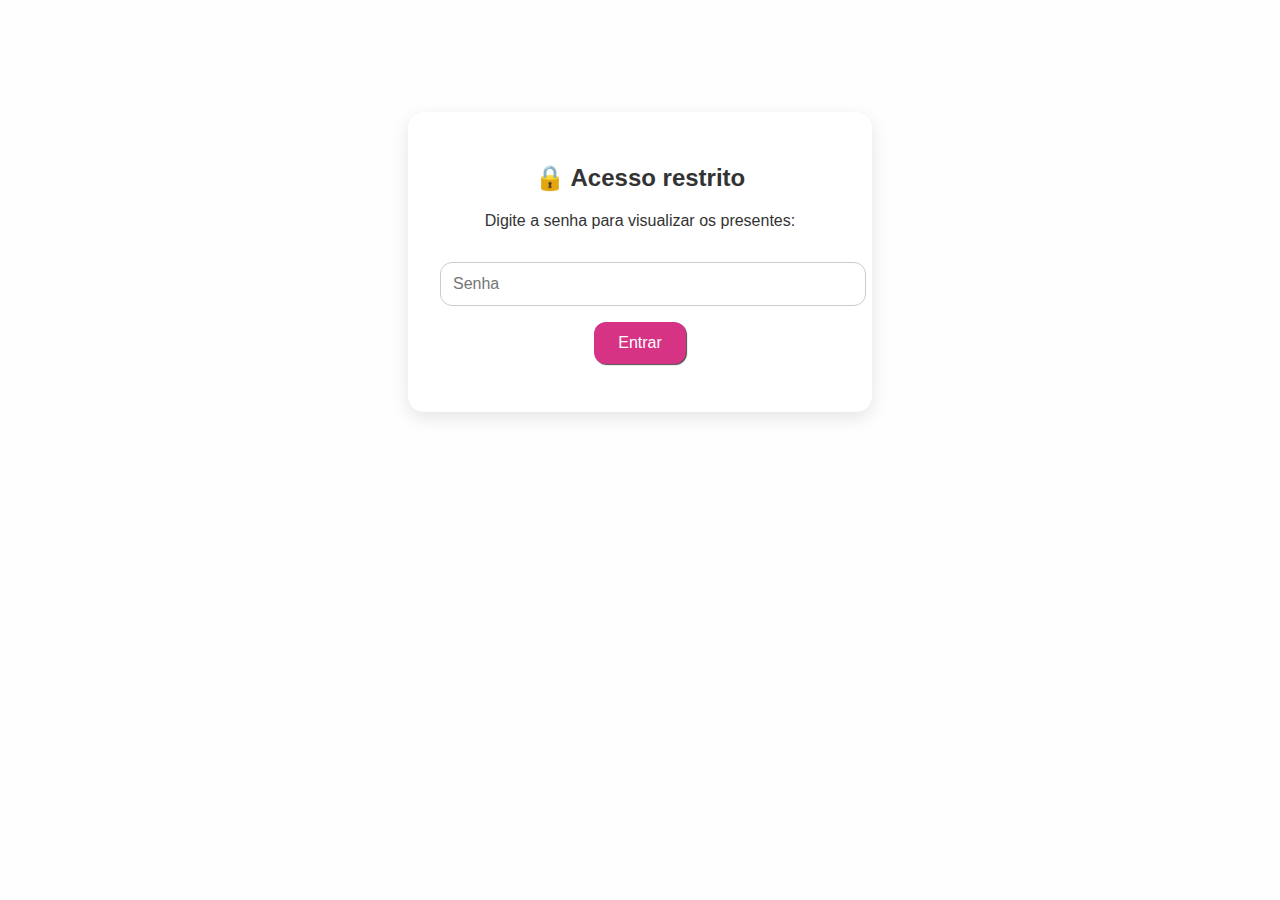
<file: controles-presente.html>
<!DOCTYPE html>
<html lang="pt-BR">
<head>
  <meta charset="UTF-8" />
  <meta name="viewport" content="width=device-width, initial-scale=1.0">
  <title>Controle de Presentes</title>
  <link rel="stylesheet" href="style.css" />
  <style>
    body {
    font-family: 'Segoe UI', sans-serif;
    background-color: #fefefe;
    color: #333;
    padding: 2rem;
    margin: 0;
  }

  #login-container {
    max-width: 400px;
    margin: 5rem auto;
    padding: 2rem;
    background-color: #fff;
    border-radius: 16px;
    box-shadow: 0 6px 18px rgba(0, 0, 0, 0.1);
    text-align: center;
  }

  #login-container input[type="password"] {
    width: 100%;
    padding: 0.75rem;
    font-size: 1rem;
    border: 1px solid #ccc;
    border-radius: 12px;
    margin-top: 1rem;
  }

  #login-container button {
    margin-top: 1rem;
    background-color: #d63384;
    color: white;
    padding: 0.75rem 1.5rem;
    font-size: 1rem;
    border: none;
    border-radius: 12px;
    cursor: pointer;
    transition: background-color 0.3s ease;
  }

  #login-container button:hover {
    background-color: #b82b6e;
  }

  #erro-senha {
    color: crimson;
    margin-top: 0.5rem;
  }

  #conteudo {
    max-width: 900px;
    margin: 3rem auto;
  }

  table {
    width: 100%;
    border-collapse: collapse;
    margin-top: 1.5rem;
    box-shadow: 0 4px 12px rgba(0,0,0,0.05);
    border-radius: 12px;
    overflow: hidden;
  }

  thead {
    background-color: #d63384;
    color: #fff;
  }

  thead th {
    padding: 1rem;
    text-align: center; /* Centraliza os títulos */
    font-size: 1rem;
    border-right: 1px solid rgba(255, 255, 255, 0.3); /* Linha entre colunas */
  }

  thead th:last-child {
    border-right: none;
  }

  tbody td {
    padding: 1rem;
    border-bottom: 1px solid #eee; /* Linha horizontal */
    border-right: 1px solid #f0f0f0; /* Linha vertical leve */
    text-align: center; /* Centraliza o conteúdo das células */
  }

  tbody tr:last-child td {
    border-bottom: none;
  }

  tbody td:last-child {
    border-right: none;
  }

  tbody tr:hover {
    background-color: #f8f8f8;
  }


  .btn-zerar {
    margin-top: 2rem;
    background-color: crimson;
    color: white;
    border: none;
    padding: 1rem 2rem;
    font-size: 1rem;
    border-radius: 12px;
    cursor: pointer;
    transition: background-color 0.3s ease;
  }

  .btn-zerar:hover {
    background-color: darkred;
  }
  </style>
</head>
<body>
  <div id="login-container">
    <h2>🔒 Acesso restrito</h2>
    <p>Digite a senha para visualizar os presentes:</p>
    <input type="password" id="senha" placeholder="Senha" />
    <button onclick="verificarSenha()">Entrar</button>
    <p id="erro-senha"></p>
  </div>

  <div id="conteudo">
  <h1>🎁 Controle de Presentes</h1>
  <table>
    <thead>
      <tr>
        <th>Item</th>
        <th>Quem</th>
        <th>Telefone</th>
        <th>Data/Hora</th>
      </tr>
    </thead>
    <tbody id="tabela-presentes"></tbody>
  </table>

  <button type="button" onclick="zerarPresentes()" class="btn-zerar">
    Zerar lista de presentes
  </button>
</div>
  <script>
    // Função para verificar a senha
    document.getElementById("conteudo").style.display = "none";
    const senhaCorreta = "4632";
    const TEMPO_VALIDO_MS = 60 * 1000; // 1 minuto

    const loginContainer = document.getElementById("login-container");
    const conteudo = document.getElementById("conteudo");
    const erroSenha = document.getElementById("erro-senha");

    // Verifica se há um login ainda válido
    const acessoAnterior = localStorage.getItem("controleGabi");
    if (acessoAnterior && (Date.now() - Number(acessoAnterior)) < TEMPO_VALIDO_MS) {
      loginContainer.style.display = "none";
      conteudo.style.display = "block";
    } else {
      conteudo.style.display = "none";
    }

    function verificarSenha() {
      const senhaDigitada = document.getElementById("senha").value;
      if (senhaDigitada === senhaCorreta) {
        localStorage.setItem("controleGabi", Date.now());
        loginContainer.style.display = "none";
        conteudo.style.display = "block";
        erroSenha.textContent = "";
      } else {
        erroSenha.textContent = "Senha incorreta. Tente novamente.";
      }
    }

    // Função para zerar a lista de presentes
    function zerarPresentes() {
      const confirmar = confirm("Tem certeza que deseja limpar a lista de presentes?");
      if (confirmar) {
        localStorage.removeItem("presentesGabi");
        alert("Lista de presentes foi resetada.");
        location.reload();
      }
    }

    // Carregar os dados do localStorage e preencher a tabela
    const tbody = document.getElementById("tabela-presentes");
    const dados = JSON.parse(localStorage.getItem("presentesGabi")) || [];

    dados.forEach(d => {
      const tr = document.createElement("tr");
      tr.innerHTML = `
        <td>${d.item}</td>
        <td>${d.quem}</td>
        <td>${d.telefone}</td>
        <td>${d.quando}</td>
      `;
      tbody.appendChild(tr);
    });
  </script>
</body>
</html>
</file>
<file: style.css>
:root {
  --cor-primaria: #150549;
  --cor-tres: #d63384;
  --cor-secundaria: #ffc657;
  --cor-fundo: #fff0f5;
  --cor-texto: #333;
  --cor-texto-claro: #fff;
  --cor-borda: #ccc;
}

html {
  scroll-behavior: smooth;
}

body {
  font-family: 'Nunito', sans-serif;
  background-color: #fff0f5;
  color: #333;
  margin: 0;
  padding: 0;
  text-align: center;
}

header {
  background:
    url('/images/background.webp') no-repeat center center / cover,
    var(--cor-primaria);
  background-size: cover;
  background-position: center;
  background-repeat: no-repeat;
  padding: 2rem 1rem;
  color: #fff;
  margin-bottom: 2rem;
  margin-top: 3rem;
}

.img-save-the-date {
  width: 100%;
  max-width: 800px;
  height: 100%;
  margin: 1rem auto;
  display: block;
  border-radius: 16px;
  box-shadow: 0 4px 12px rgba(0,0,0,0.1);
}

section {
  margin-top: 2rem;
  padding: 2rem 1rem;
}

form input, form button {
  padding: 0.5rem;
  margin: 0.5rem;
  border-radius: 8px;
  border: 1px solid #ccc;
}

form button {
  background-color: var(--cor-primaria);
  border: none;
  color: white;
  cursor: pointer;
}

footer {
  background-color: var(--cor-primaria);
  padding: 1rem;
  margin-top: 2rem;
  color: #fff;
  font-weight: bold;
}

.menu-topo {
  position: fixed;
  top: 0;
  left: 0;
  right: 0;
  background-color: #fff;
  padding: 1rem 2rem;
  display: flex;
  justify-content: space-between;
  align-items: center;
  box-shadow: 0 2px 6px rgba(0,0,0,0.1);
  z-index: 1000;
}

.menu-logo {
  font-weight: bold;
  font-size: 1.2rem;
  color: var(--cor-primaria);
}

.menu-links {
  list-style: none;
  display: flex;
  gap: 1.5rem;
  margin: 0;
  padding: 0;
}

.menu-links li a {
  text-decoration: none;
  color: #333;
  font-weight: 500;
  transition: color 0.3s ease;
}

.menu-links li a.ativo {
  color: #d63384;
  font-weight: bold;
  border-bottom: 2px solid #d63384;
}


.menu-links li a:hover {
  color: #d63384;
}

#sobre-gabi {
  background-color: #fffafc;
  padding: 2rem 1rem;
  text-align: center;
  max-width: 800px;
  margin: 0 auto;
  border-radius: 16px;
  box-shadow: 0 4px 12px rgba(0, 0, 0, 0.05);
}

#sobre-gabi h2 {
  color: var(--cor-primaria);
  margin-bottom: 1rem;
}

#sobre-gabi p {
  font-size: 1.1rem;
  line-height: 1.6;
  margin-bottom: 1rem;
  color: #444;
}

.galeria-container {
  display: flex;
  justify-content: center;
  gap: 1rem;
  flex-wrap: nowrap;
  overflow-x: auto;
  padding: 1rem;
}

.galeria-container img {
  height: 350px;
  width: auto;
  border-radius: 16px;
  box-shadow: 0 4px 8px rgba(0,0,0,0.1);
  transition: transform 0.3s ease;
}

.galeria-container img:hover {
  transform: scale(1.05);
}

.formulario-container {
  max-width: 800px;
  margin: 2rem auto;
}

.formulario-google {
  width: 100%;
  height: 160vh; /* Ajuste conforme o tamanho do formulário */
  border: none;
  border-radius: 12px;
  box-shadow: 0 4px 12px rgba(0, 0, 0, 0.05);
}

#contador-section {
  text-align: center;
  padding: 2rem 1rem;
  background-color: #e1c5d0;
}

#contador {
  font-size: 1.5rem;
  font-weight: bold;
  color: #fff;
}

.mapa-container {
  margin-top: 1rem;
  width: 100%;
  max-width: 800px;
  margin: 2rem auto;
  padding: 0 1rem;
}

.iframe-mapa {
  width: 100%;
  height: 300px;
  border: none;
  border-radius: 12px;
}

.iframe-formulario-google {
  background-color: #e1c5d0;
}

#presentes {
  text-align: center;
}

.presente-item {
  display: flex;
  justify-content: space-between;
  align-items: center;
  max-width: 900px;
  margin: 0.5rem auto;
  background-color: #fff;
  padding: 1rem;
  border-radius: 12px;
  box-shadow: 0 2px 6px rgba(0,0,0,0.05);
  gap: 1rem;
}

.presente-item > * {
  flex: 1;
  text-align: center;
}

.presente-item span {
  text-align: left;
}

.presente-item .btn-presentear {
  flex: none;
}

.presente-item strong {
  text-transform: capitalize;
}

.btn-presentear {
  padding: 0.4rem 1rem;
  border: none;
  background-color: var(--cor-primaria);
  color: white;
  border-radius: 8px;
  cursor: pointer;
  font-weight: bold;
}

.btn-presentear:hover {
  background-color: #d63384;
}

.btn-presentear:disabled {
  background-color: gray;
  cursor: not-allowed;
}

.status {
  font-weight: normal;
  color: green;
  text-transform: capitalize;
}

.link-item {
  color: var(--cor-primaria);
  font-weight: normal;
  text-decoration: underline;
  margin-left: 10px;
}

.link-item:hover {
  color: #d63384;
}

.modal {
  position: fixed;
  top: 0;
  left: 0;
  right: 0;
  bottom: 0;
  background-color: rgba(0, 0, 0, 0.6);
  display: none;
  justify-content: center;
  align-items: center;
  z-index: 1001;
  animation: fadeIn 0.3s ease-in-out;
}

.modal-content {
  background-color: #fff;
  padding: 2rem 2rem 2.5rem;
  border-radius: 16px;
  width: 90%;
  max-width: 500px;
  text-align: center;
  box-shadow: 0 8px 20px rgba(0, 0, 0, 0.15);
  animation: slideUp 0.3s ease;
}

.modal-content h3 {
  margin-bottom: 1rem;
  color: #d63384;
}

.modal-content input {
  width: 100%;
  padding: 0.75rem;
  border-radius: 12px;
  border: 1px solid #ccc;
  margin-bottom: 1rem;
  font-size: 1rem;
  box-shadow: inset 0 1px 3px rgba(0, 0, 0, 0.05);
  transition: border 0.2s ease;
}

.modal-content input:focus {
  outline: none;
  border-color: #d63384;
}

.modal-content button {
  padding: 0.75rem 1.5rem;
  font-size: 1rem;
  border: none;
  border-radius: 12px;
  margin: 0.5rem;
  cursor: pointer;
  font-weight: bold;
  transition: background-color 0.3s ease, transform 0.2s ease;
}

.cta-confirmar {
  text-align: center;
  margin: 2rem 0;
}

.botao-confirmar {
  display: inline-block;
  background-color: var(--cor-primaria);
  color: white;
  font-size: 1.25rem;
  font-weight: bold;
  padding: 1rem 2rem;
  border-radius: 12px;
  text-decoration: none;
  transition: background-color 0.3s ease, transform 0.2s ease;
  box-shadow: 0 4px 10px rgba(0, 0, 0, 0.1);
}

.botao-confirmar:hover {
  background-color: #b82b6e;
  transform: scale(1.05);
}

#btn-confirmar {
  background-color: #d63384;
  color: white;
  box-shadow: 0 4px 10px rgba(0, 0, 0, 0.1);
}

#btn-confirmar:hover {
  background-color: #b82b6e;
  transform: scale(1.05);
}

.modal-content button:not(#btn-confirmar) {
  background-color: #eee;
  color: #444;
}

.modal-content button:not(#btn-confirmar):hover {
  background-color: #ddd;
  transform: scale(1.03);
}

/* Animações */
@keyframes fadeIn {
  from { opacity: 0; }
  to   { opacity: 1; }
}

@keyframes slideUp {
  from { transform: translateY(30px); opacity: 0; }
  to   { transform: translateY(0); opacity: 1; }
}

.erro-senha {
  color: red;
}

.conteudo {
  display: none;
}

.mensagem-sucesso {
  display: none;
  color: green;
  font-weight: bold;
  margin-top: 1rem;
}

button {
  font-size: 1.2em;
  padding: 0.6em 0.8em;
  border-radius: 0.5em;
  border: none;
  background-color: var(--cor-primaria);
  color: #fff;
  cursor: pointer;
  box-shadow: 1px 1px 1px #000000b4;
  z-index: 1;
  position: relative;
}

.container {
  display: inline-block;
  padding: 3px;
  background: linear-gradient(90deg, var(--cor-tres), var(--cor-secundaria));
  border-radius: 1em;
  transition: all 0.4s ease;
  position: relative;
  margin-bottom: 2em;
}

.container::before {
  content: "";
  position: absolute;
  top: 0;
  left: 0;
  right: 0;
  bottom: 0;
  border-radius: 0.9em;
  z-index: -1;
  filter: blur(0);
  transition: filter 0.4s ease;
}

.container:hover::before {
  background: linear-gradient(90deg,var(--cor-tres), var(--cor-secundaria));
  filter: blur(1.2em);
}

.container:active::before {
  filter: blur(0.2em);
}

.galeria-nav {
  display: none;
}

@media screen and (max-width: 768px) {
  .menu-logo {
    display: none;
  }

  .galeria-container {
    display: flex;
    flex-direction: row;
    overflow-x: hidden;
    scroll-snap-type: x mandatory;
    scroll-behavior: smooth;
    position: relative;
  }

  .galeria-container img {
    flex: 0 0 100%;
    width: 100%;
    height: auto;
    scroll-snap-align: center;
    object-fit: cover;
  }

  .galeria-nav {
    display: flex;
    justify-content: space-between;
    position: absolute;
    top: 50%;
    left: 0;
    width: 100%;
    padding: 0;
    transform: translateY(-50%);
    z-index: 10;
    pointer-events: none;
  }

  .galeria-nav button {
    background: rgba(0, 0, 0, 0.5);
    color: white;
    border: none;
    font-size: 2rem;
    padding: 5px 10px;
    cursor: pointer;
    pointer-events: all;
  }
}
</file>
